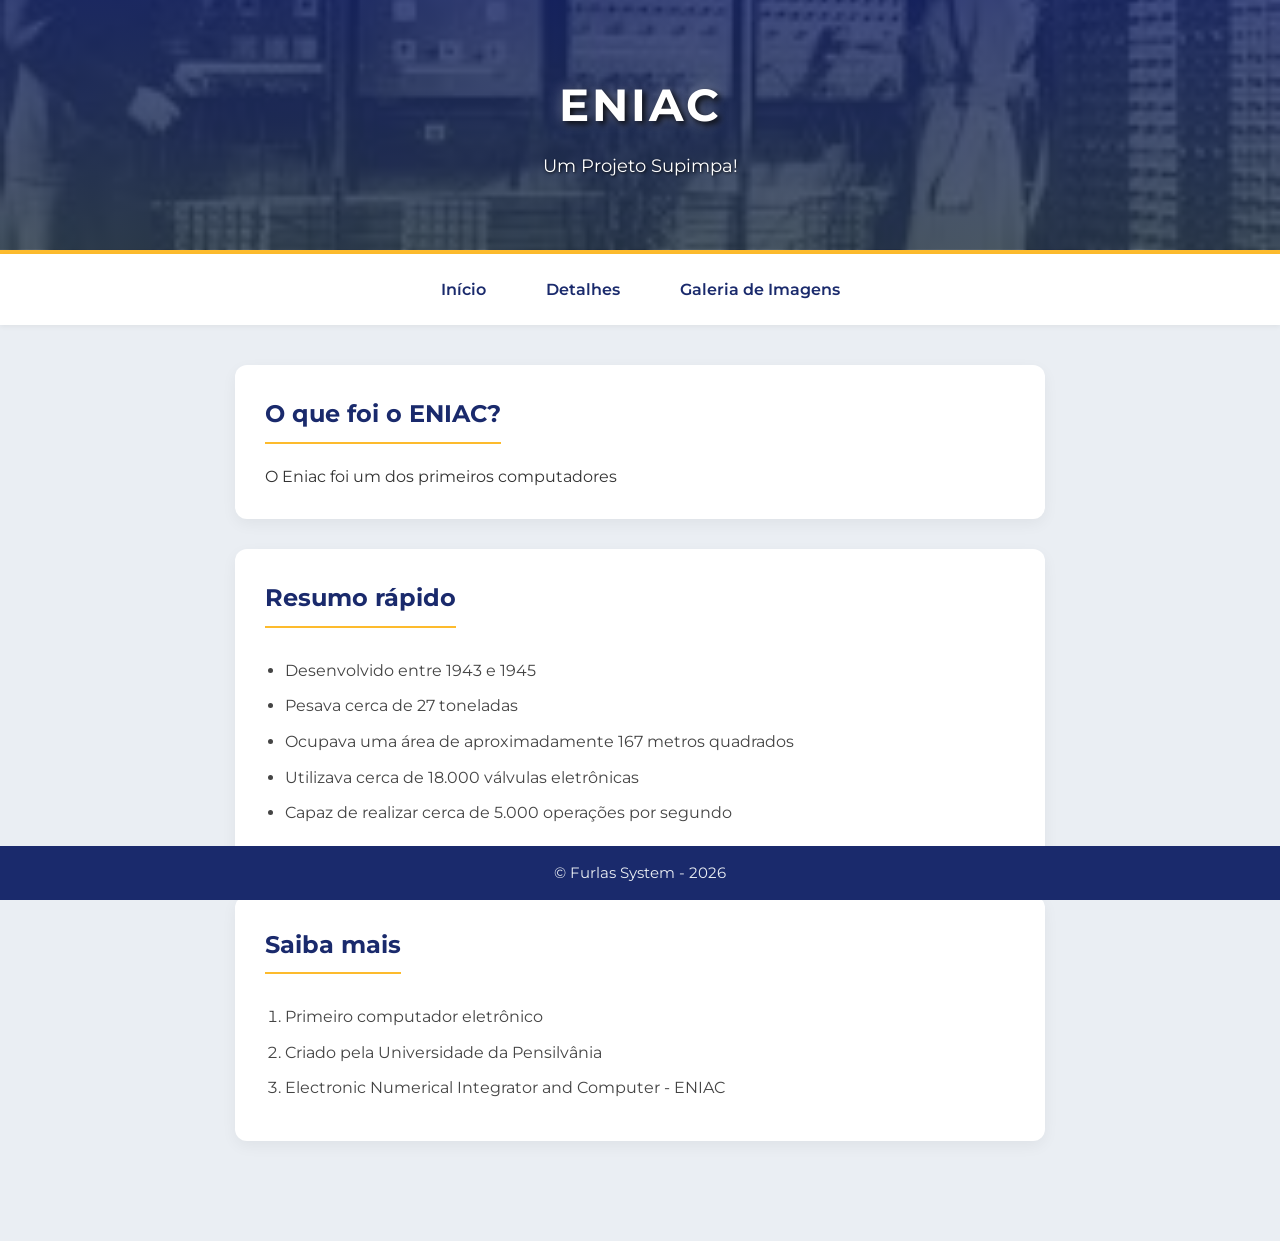
<file: index.html>
<!DOCTYPE html>
<html lang="pt-BR">

<head>
    <meta charset="UTF-8">
    <meta name="viewport" content="width=device-width, initial-scale=1.0">
    <title>Eniac - Página inicial</title>
    <link rel="stylesheet" href="style.css">
</head>

<body>
    <header>
        <h1>ENIAC</h1>
        <p>Um Projeto Supimpa!</p>
    </header>
    <nav>
        <a href="index.html">Início</a>
        <a href="detalhes.html">Detalhes</a>
        <a href="galeria.html">Galeria de Imagens</a>
    </nav>
    <main>
        <section class="bloco">
            <h2>O que foi o ENIAC?</h2>
            <p>O Eniac foi um dos primeiros computadores</p>
        </section>
        <section class="bloco">
            <h2>Resumo rápido</h2>
            <ul>
                <li>Desenvolvido entre 1943 e 1945</li>
                <li>Pesava cerca de 27 toneladas</li>
                <li>Ocupava uma área de aproximadamente 167 metros quadrados</li>
                <li>Utilizava cerca de 18.000 válvulas eletrônicas</li>
                <li>Capaz de realizar cerca de 5.000 operações por segundo</li>
            </ul>
        </section>
        <section class="bloco">
            <h2>Saiba mais</h2>
            <ol>
                <li> Primeiro computador eletrônico</li>
                <li> Criado pela Universidade da Pensilvânia</li>
                <li> Electronic Numerical Integrator and Computer - ENIAC</li>
            </ol>
        </section>
    </main>
    <footer>
        <p>&copy; Furlas System - 2026</p>
    </footer>
</body>

</html>
</file>
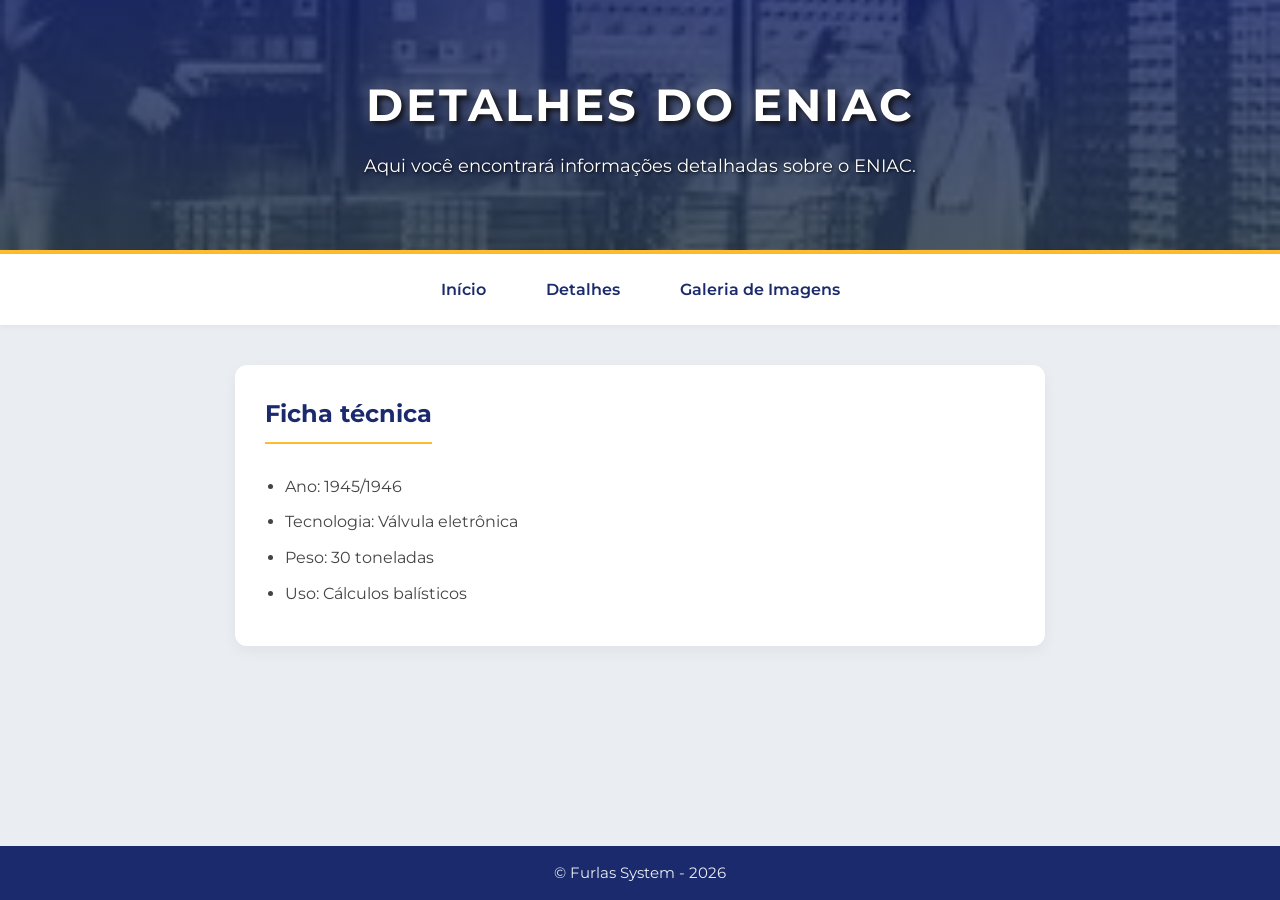
<file: detalhes.html>
<!DOCTYPE html>
<html lang="pt-BR">

<head>
    <meta charset="UTF-8">
    <meta name="viewport" content="width=device-width, initial-scale=1.0">
    <title>Eniac - Detalhes</title>
    <link rel="stylesheet" href="style.css">
</head>

<body>
    <header>
        <h1>Detalhes do ENIAC</h1>
        <p>Aqui você encontrará informações detalhadas sobre o ENIAC.</p>
    </header>
    <nav>
        <a href="index.html">Início</a>
        <a href="detalhes.html">Detalhes</a>
        <a href="galeria.html">Galeria de Imagens</a>
    </nav>
    <main>
        <section class="bloco">
            <h2>Ficha técnica</h2>
            <ul>
                <li>Ano: 1945/1946</li>
                <li>Tecnologia: Válvula eletrônica</li>
                <li>Peso: 30 toneladas</li>
                <li>Uso: Cálculos balísticos</li>
            </ul>
        </section>
    </main>
    <footer>
        <p>&copy; Furlas System - 2026</p>
    </footer>
</body>

</html>
</file>
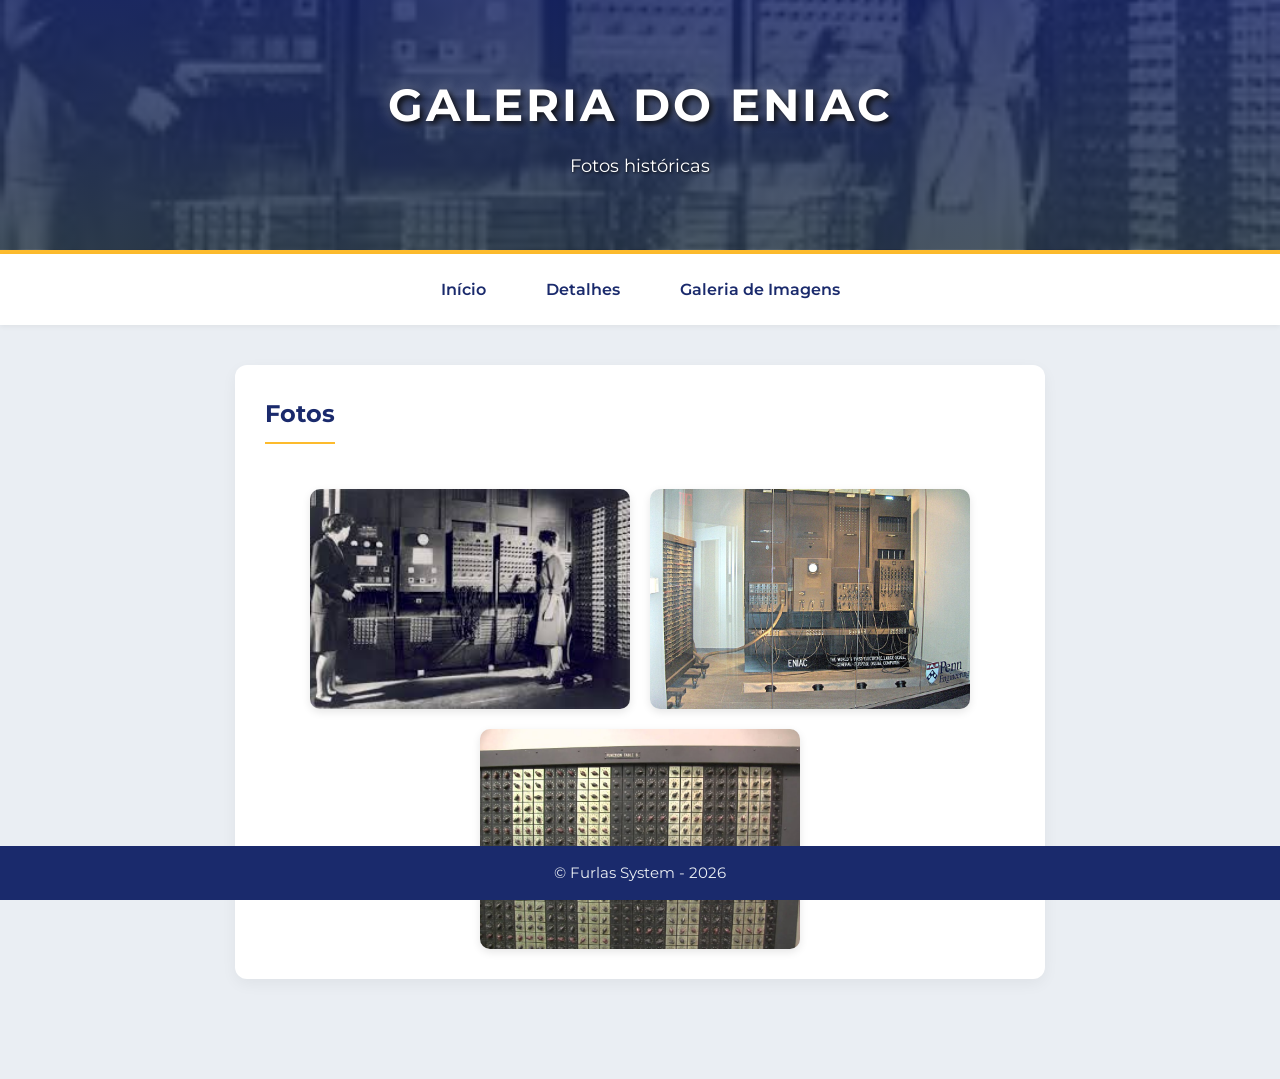
<file: galeria.html>
<!DOCTYPE html>
<html lang="pt-BR">

<head>
    <meta charset="UTF-8">
    <meta name="viewport" content="width=device-width, initial-scale=1.0">
    <title>Eniac - Galeria</title>
    <link rel="stylesheet" href="style.css">
</head>

<body>
    <header>
        <h1>Galeria do Eniac</h1>
        <p>Fotos históricas</p>
    </header>
    <nav>
        <a href="index.html">Início</a>
        <a href="detalhes.html">Detalhes</a>
        <a href="galeria.html">Galeria de Imagens</a>
    </nav>
    <main>
        <section class="bloco">
            <h2>Fotos</h2>
            <div id="galeria">
                <img src="1.jpg" alt="Foto do Eniac 1">
                <img src="2.jpg" alt="Foto do Eniac 2">
                <img src="3.jpg" alt="Foto do Eniac 3">
            </div>
        </section>
    </main>
    <footer>
        <p>&copy; Furlas System - 2026</p>
    </footer>
</body>

</html>
</file>
<file: style.css>
@import url('https://fonts.googleapis.com/css2?family=Montserrat:wght@400;600&display=swap');

* {
    box-sizing: border-box;
    margin: 0;
    padding: 0;
}

body {
    font-family: 'Montserrat', sans-serif;
    background-color: #eaeef3;
    color: #333;
    line-height: 1.6;
    padding-bottom: 70px;
}

header {
    background: linear-gradient(rgba(26, 42, 108, 0.8), rgba(44, 62, 80, 0.8)), url('1.jpg');
    background-size: cover;
    background-position: center;
    color: #fff;
    text-align: center;
    padding: 70px 20px;
    box-shadow: 0 4px 6px rgba(0, 0, 0, 0.3);
    border-bottom: 4px solid #fdbb2d;
}

header h1,
header h2 {
    font-size: 2.8em;
    margin-bottom: 10px;
    text-transform: uppercase;
    letter-spacing: 3px;
    text-shadow: 3px 3px 6px rgba(0, 0, 0, 0.9), 0 0 15px rgba(255, 255, 255, 0.4);
    animation: deslizaTitulo 1s ease-out;
}

header p {
    font-size: 1.1em;
    font-weight: 400;
    opacity: 0.95;
    text-shadow: 1px 1px 3px rgba(0, 0, 0, 0.9);
    animation: apareceTexto 1.5s ease-out 0.5s both;
}

@keyframes deslizaTitulo {
    from {
        opacity: 0;
        transform: translateY(-20px);
    }
    to {
        opacity: 1;
        transform: translateY(0);
    }
}

@keyframes apareceTexto {
    from {
        opacity: 0;
    }
    to {
        opacity: 1;
    }
}

nav {
    background-color: #ffffff;
    display: flex;
    justify-content: center;
    padding: 15px;
    box-shadow: 0 2px 5px rgba(0, 0, 0, 0.05);
    margin-bottom: 40px;
}

nav a {
    color: #1a2a6c;
    text-decoration: none;
    padding: 8px 20px;
    margin: 0 10px;
    border-radius: 20px;
    font-weight: 600;
    transition: all 0.3s ease;
}

nav a:hover {
    background-color: #1a2a6c;
    color: #fff;
    box-shadow: 0 4px 8px rgba(0, 0, 0, 0.15);
    transform: translateY(-2px);
}

main {
    max-width: 850px;
    margin: 0 auto;
    padding: 0 20px;
}

.bloco {
    background-color: #ffffff;
    border-radius: 12px;
    padding: 30px;
    margin-bottom: 30px;
    box-shadow: 0 5px 15px rgba(0, 0, 0, 0.05);
    transition: transform 0.3s ease;
}

.bloco:hover {
    transform: translateY(-3px);
}

.bloco h2 {
    color: #1a2a6c;
    margin-bottom: 20px;
    border-bottom: 2px solid #fdbb2d;
    padding-bottom: 8px;
    display: inline-block;
}

.bloco ul,
.bloco ol {
    margin-left: 20px;
    padding-top: 10px;
}

.bloco li {
    margin-bottom: 10px;
    color: #444;
}

#galeria {
    display: flex;
    flex-wrap: wrap;
    gap: 20px;
    margin-top: 25px;
    justify-content: center;
}

#galeria img {
    flex: 1 1 250px;
    max-width: 320px;
    height: 220px;
    object-fit: cover;
    border-radius: 10px;
    box-shadow: 0 3px 8px rgba(0, 0, 0, 0.1);
    transition: transform 0.3s ease, box-shadow 0.3s ease;
}

#galeria img:hover {
    transform: scale(1.05);
    box-shadow: 0 8px 20px rgba(0, 0, 0, 0.2);
}

footer {
    text-align: center;
    padding: 15px;
    background-color: #1a2a6c;
    color: #eaeef3;
    font-size: 0.95em;
    position: fixed;
    bottom: 0;
    left: 0;
    width: 100%;
    z-index: 10;
}
</file>
